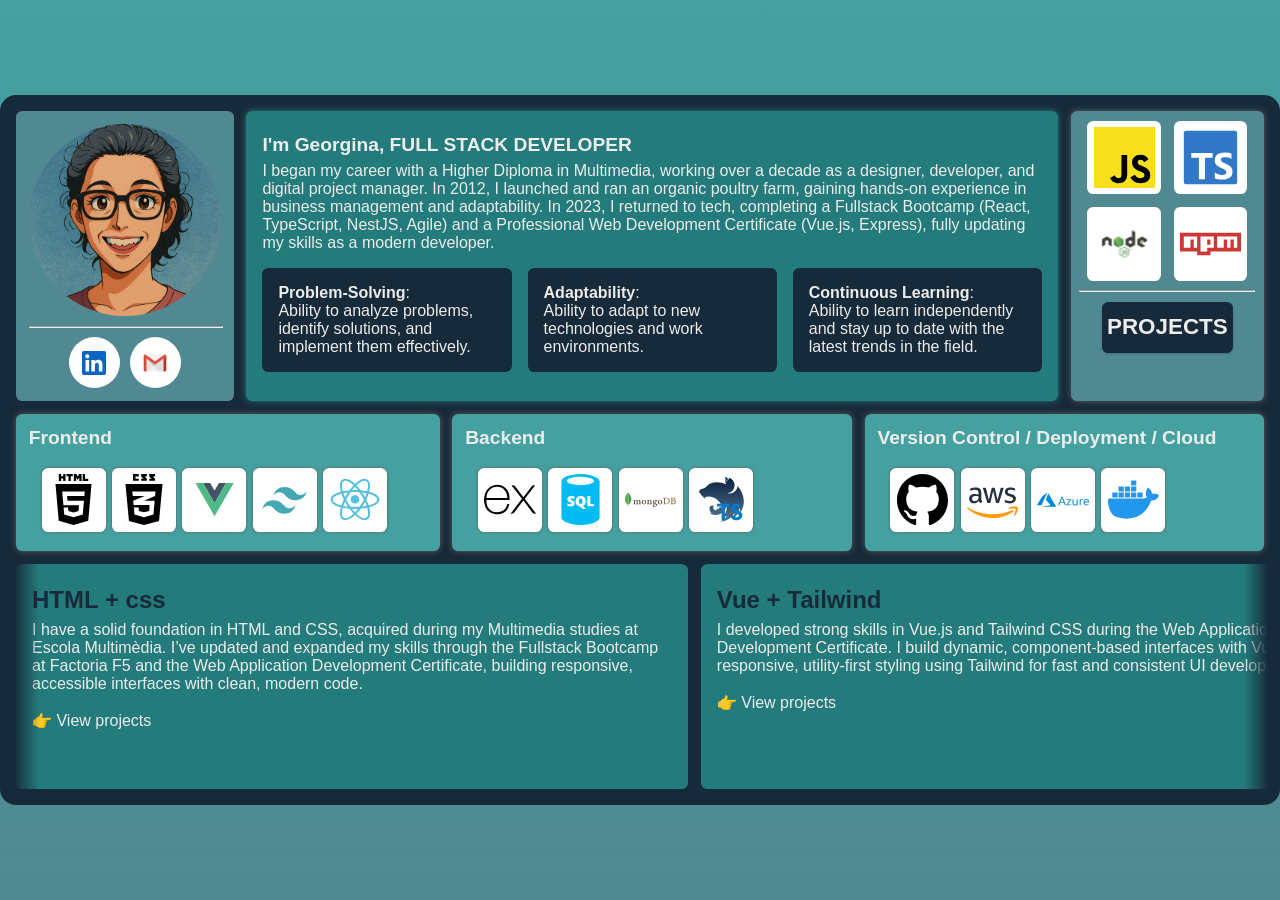
<file: index.html>
<!DOCTYPE html>
<html lang="en">
  <head>
    <meta charset="UTF-8" />
    <meta name="viewport" content="width=device-width, initial-scale=1.0" />
    <link rel="stylesheet" href="index.css" />
    <title>Georgina Tomas - Portfolio</title>
  </head>
  <body>

    <main>
        <section id="hello" class="showRight" style="view-transition-name: hello;">
          <!-- <h1 id="welcome">Welcome</h1> -->
          <div>
            <img
              src="./assets/img/ChatGPT -avatar3.png"
              alt="Avatar Georgina"
            />
          </div>
          <hr />
          <div id="contact">
            <a
              href="https://www.linkedin.com/in/georgina-tomas/"
              target="_blank"
            >
              <img
                src="./assets/img/logos/linkedin-svgrepo-com.svg"
                alt="Linkedin"
            /></a>
            <a href="mailto:georginatomass@gmail.com" target="_blank"
              ><img
                src="./assets/img/logos/gmail-old-svgrepo-com.svg"
                alt="Linkedin"
            /></a>
          </div>
        </section>
        <section id="intro" class="showBottom">
          <article>
            <h4>I'm Georgina, FULL STACK DEVELOPER</h4>
            <p>
              I began my career with a Higher Diploma in Multimedia, working
              over a decade as a designer, developer, and digital project
              manager. In 2012, I launched and ran an organic poultry farm,
              gaining hands-on experience in business management and
              adaptability. In 2023, I returned to tech, completing a Fullstack
              Bootcamp (React, TypeScript, NestJS, Agile) and a Professional Web
              Development Certificate (Vue.js, Express), fully updating my
              skills as a modern developer.
            </p>
          </article>
          <article id="soft-skills">
            <ul>
              <li>
                <strong>Problem-Solving</strong>:
                <p>
                  Ability to analyze problems, identify solutions, and implement
                  them effectively.
                </p>
              </li>
              <li>
                <strong>Adaptability</strong>:
                <p>
                  Ability to adapt to new technologies and work environments.
                </p>
              </li>
              <li>
                <strong>Continuous Learning</strong>:
                <p>
                  Ability to learn independently and stay up to date with the
                  latest trends in the field.
                </p>
              </li>
            </ul>
          </article>
        </section>
        <section id="stack" class="showLeft" style="view-transition-name: stack;">
          <ul>
            <li>
              <img src="./assets/img/logos/javascript.svg" alt="Javascript" />
            </li>
            <li>
              <img
                src="./assets/img/logos/typescript-official-svgrepo-com.svg"
                alt="Typescript"
              />
            </li>
            <li>
              <img
                src="./assets/img/logos/node-js-svgrepo-com.svg"
                alt="NodeJS"
              />
            </li>
            <li>
              <img
                src="./assets/img/logos/npm-svgrepo-com.svg"
                alt="npm packages"
              />
            </li>
          </ul>
          <hr />

          <button id="btn-projects">
            Projects <span></span><span></span><span></span><span></span>
        </section>
        <section id="frontend" class="skills_box showRight">
          <h4>Frontend</h4>
          <ul>
            <li class="btn-html">
              <img
                src="./assets/img/logos/html5-01-svgrepo-com.svg"
                alt="Html 5"
              />
            </li>
            <li class="btn-html">
              <img
                src="./assets/img/logos/css3-01-svgrepo-com.svg"
                alt="CSS 3"
              />
            </li>
            <li class="btn-vue">
              <img
                src="./assets/img/logos/vue-vuejs-javascript-js-framework-svgrepo-com.svg"
                alt="Vue Js"
              />
            </li>
            <li class="btn-vue">
              <img
                src="./assets/img/logos/tailwind-svgrepo-com.svg"
                alt="Tailwind"
              />
            </li>
            <li id="btn-react">
              <img src="./assets/img/logos/react-svgrepo-com.svg" alt="React" />
            </li>
          </ul>
        </section>
        <section id="backend" class="skills_box showRight">
          <h4>Backend</h4>
          <ul>
            <li id="btn-express">
              <img
                src="./assets/img/logos/express-svgrepo-com.svg"
                alt="express js"
              />
            </li>
            <li id="btn-sql">
              <img
                src="./assets/img/logos/sql-database-generic-svgrepo-com.svg"
                alt="SQL Database"
              />
            </li>
            <li id="btn-mongo">
              <img
                src="./assets/img/logos/mongodb-logo-svgrepo-com.svg"
                alt="Mongo Db "
              />
            </li>
            <li id="btn-nest">
              <img
                src="./assets/img/logos/nest-service-ts-svgrepo-com.svg"
                alt="Nest "
              />
            </li>
          </ul>
        </section>
        <section id="git" class="skills_box showRight">
          <h4>Version Control / Deployment / Cloud</h4>
          <ul>
            <li id="btn-git">
              <img
                src="./assets/img/logos/github-142-svgrepo-com.svg"
                alt="Github"
              />
            </li>
            <li id="btn-aws">
              <img
                src="./assets/img/logos/aws-svgrepo-com.svg"
                alt="AWS Practitioner"
              />
            </li>
            <li id="btn-azure">
              <img src="./assets/img/logos/azure-svgrepo-com.svg" alt="Azure" />
            </li>
            <li id="btn-docker">
              <img
                src="./assets/img/logos/docker-svgrepo-com.svg"
                alt="Docker"
              />
            </li>
          </ul>
        </section>
        <section id="skill-desc-section" class="showTop">
          <div class="shadow-overlay"></div>
          <div id="skill-boxes">
            <article id="htmlcss">
              <h3>HTML + css</h3>
              <p>
                I have a solid foundation in HTML and CSS, acquired during my
                Multimedia studies at Escola Multimèdia. I’ve updated and
                expanded my skills through the Fullstack Bootcamp at Factoria F5
                and the Web Application Development Certificate, building
                responsive, accessible interfaces with clean, modern code.
              </p>
              <br />👉
              <a href="https://github.com/GeorginaTS" target="_blank"
                >View projects</a
              >
              <!-- <ul>
          <li>Mels del Montnegre</li>
          <li>TRIMA Motor</li>
        </ul> -->
            </article>
            <article id="Vue">
              <h3>Vue + Tailwind</h3>
              <p>
                I developed strong skills in Vue.js and Tailwind CSS during the
                Web Application Development Certificate. I build dynamic,
                component-based interfaces with Vue and apply responsive,
                utility-first styling using Tailwind for fast and consistent UI
                development.
              </p>
              <br />👉
              <a href="https://github.com/GeorginaTS" target="_blank"
                >View projects</a
              >
            </article>
            <article id="React">
              <h3>React</h3>
              <p>
                I gained my foundational knowledge of React during the Fullstack
                Bootcamp at Factoria F5. I understand the core concepts such as
                components, hooks, JSX, and API integration, and I use React to
                build modern, interactive web interfaces.
              </p>
            </article>
            <article id="express">
              <h3>Node + Express</h3>
              <p>
                I have experience building server-side applications with Node.js
                and Express, including routing, middleware, and error handling.
                I'm skilled in designing APIs and working with databases.
              </p>
              <br />👉
              <a href="https://github.com/GeorginaTS" target="_blank"
                >View projects</a
              >
            </article>
            <article id="sql">
              <h3>SQL</h3>
              <p>
                I have experience working with SQL databases, including MySQL. I
                can design and optimize databases for optimal performance and
                scalability.
              </p>
              <br />👉
              <a href="https://github.com/GeorginaTS" target="_blank"
                >View projects</a
              >
            </article>
            <article id="mongo">
              <h3>NoSQL</h3>
              <p>
                I have experience working with NoSQL databases, including
                MongoDB. I can design and optimize databases for optimal
                performance and scalability.
              </p>
              <br />👉
              <a href="https://github.com/GeorginaTS" target="_blank"
                >View projects</a
              >
            </article>
            <article id="nest">
              <h3>NestJS</h3>
              <p>
                I learned NestJS during the Fullstack Bootcamp at Factoria F5,
                where I built backend applications using this powerful Node.js
                framework. I'm confident working with its modular architecture,
                decorators, and API integration.
              </p>
            </article>
            <article id="git">
              <h3>Git +Github</h3>
              <p>
                I have experience working with version control systems like Git,
                including branching, merging, and resolving conflicts. I'm
                skilled in using GitHub for code collaboration and project
                management.
              </p>
              <br />👉
              <a href="https://github.com/GeorginaTS" target="_blank"
                >https://github.com/GeorginaTS</a
              >
            </article>
            <article id="aws">
              <h3>AWS</h3>
              <p>
                I hold the AWS Cloud Practitioner certification and have a solid
                understanding of core AWS services. I'm familiar with cloud
                concepts, deployment models, and best practices for building
                scalable web applications.
              </p>
            </article>
            <article id="azure">
              <h3>Azure</h3>
              <p>
                I gained foundational knowledge of Microsoft Azure through the
                Cloud Deploying course at the Autonomous University of
                Barcelona, part of the DigiAdvance project. The training focused
                on deploying and managing cloud infrastructure using modern
                tools and real-world scenarios.
              </p>
            </article>
            <article id="Docker">
              <h3>Docker</h3>
              <p>
                I gained basic knowledge of Docker and containerization through
                the “Docker for Beginners: Virtualization, Containers, and Cloud
                Orchestration” course (16 hours, Barcelona Activa). I learned
                how to build, run, and manage containers as part of a modern
                development workflow.
              </p>
            </article>
          </div>
        </section>
    </main>
    <script src="index.js"></script>
    <script src="https://cdn.botpress.cloud/webchat/v2.3/inject.js"></script>
    <script src="https://files.bpcontent.cloud/2025/02/18/06/20250218063921-88YIXUEN.js"></script>
  </body>
</html>
</file>
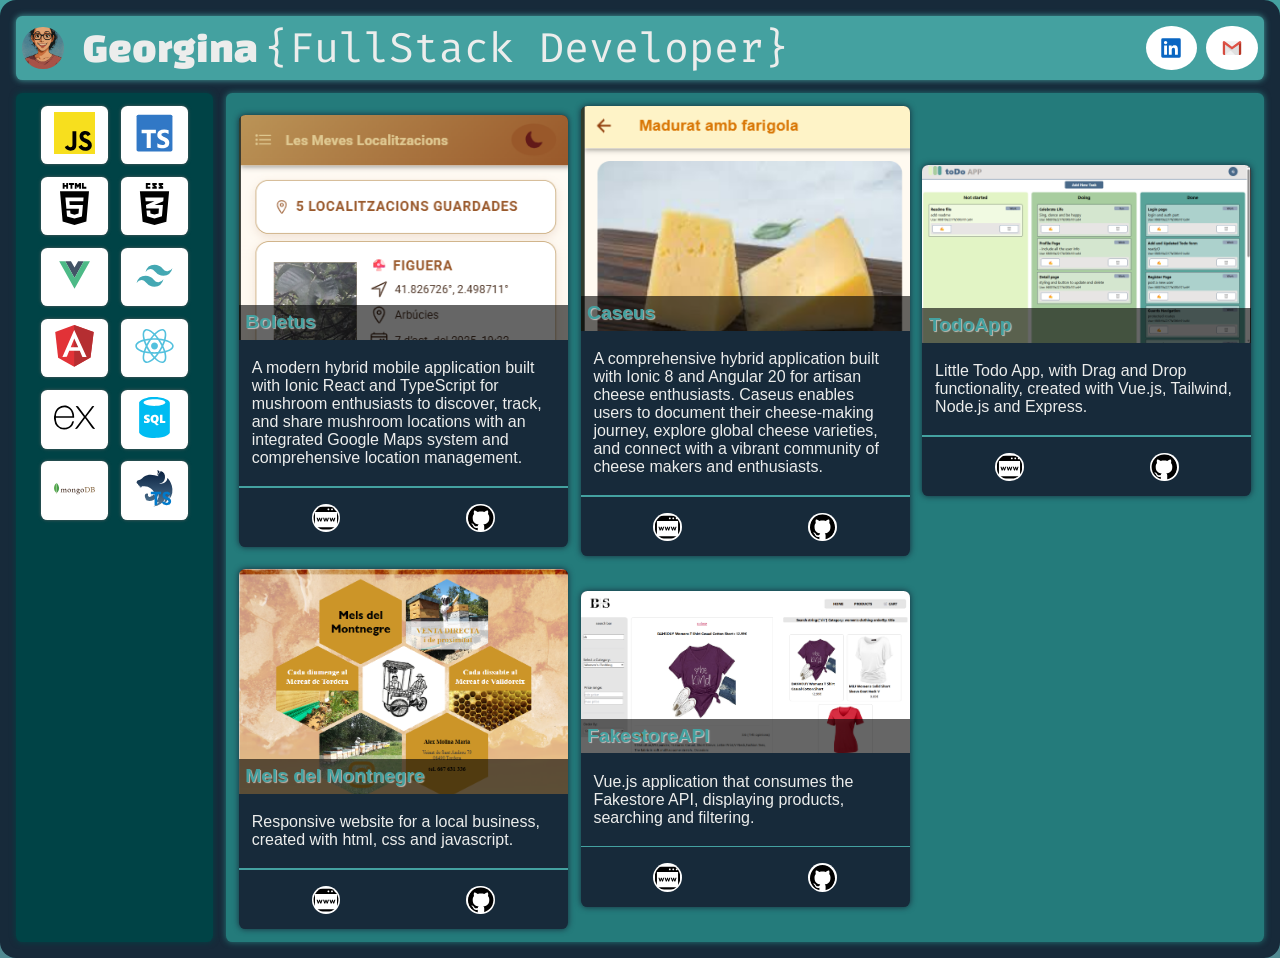
<file: projects.html>
<!DOCTYPE html>
<html lang="en">
  <head>
    <meta charset="UTF-8" />
    <meta name="viewport" content="width=device-width, initial-scale=1.0" />
    <link rel="stylesheet" href="./css/projects.css" />
    <link rel="preconnect" href="https://fonts.googleapis.com" />
    <link rel="preconnect" href="https://fonts.gstatic.com" crossorigin />
    <link
      href="https://fonts.googleapis.com/css2?family=Changa+One&family=Fira+Code:wght@300..700&family=Georama:ital,wght@0,100..900;1,100..900&display=swap"
      rel="stylesheet"
    />
    <title>Georgina Tomas - Projects</title>
  </head>
  <body>
    <main>
      <header id="header" style="view-transition-name: hello">
        <div>
          <img
            src="./assets/img/ChatGPT -avatar3.png"
            alt="Avatar Georgina"
            id="avatar"
          />
          <h4 id="name">Georgina <span>{FullStack Developer}</span></h4>
        </div>
        <div id="contact">
          <a href="https://www.linkedin.com/in/georgina-tomas/" target="_blank">
            <img
              src="./assets/img/logos/linkedin-svgrepo-com.svg"
              alt="Linkedin"
          /></a>
          <a href="mailto:georginatomass@gmail.com" target="_blank"
            ><img
              src="./assets/img/logos/gmail-old-svgrepo-com.svg"
              alt="Linkedin"
          /></a>
        </div>
      </header>
      <aside style="view-transition-name: stack">
        <ul>
          <li>
            <img src="./assets/img/logos/javascript.svg" alt="Javascript" />
          </li>
          <li>
            <img
              src="./assets/img/logos/typescript-official-svgrepo-com.svg"
              alt="Typescript"
            />
          </li>
          <li class="btn-html">
            <img
              src="./assets/img/logos/html5-01-svgrepo-com.svg"
              alt="Html 5"
            />
          </li>
          <li class="btn-html">
            <img src="./assets/img/logos/css3-01-svgrepo-com.svg" alt="CSS 3" />
          </li>
          <li class="btn-vue">
            <img
              src="./assets/img/logos/vue-vuejs-javascript-js-framework-svgrepo-com.svg"
              alt="Vue Js"
            />
          </li>
          <li class="btn-vue">
            <img
              src="./assets/img/logos/tailwind-svgrepo-com.svg"
              alt="Tailwind"
            />
          </li>
        <li class="btn-angular">
            <img
              src="./assets/img/logos/angular-icon-svgrepo-com.svg"
              alt="Angular"
            />
          </li>
          <li id="btn-react">
            <img src="./assets/img/logos/react-svgrepo-com.svg" alt="React" />
          </li>
          <li id="btn-express">
            <img
              src="./assets/img/logos/express-svgrepo-com.svg"
              alt="express js"
            />
          </li>
          <li id="btn-sql">
            <img
              src="./assets/img/logos/sql-database-generic-svgrepo-com.svg"
              alt="SQL Database"
            />
          </li>
          <li id="btn-mongo">
            <img
              src="./assets/img/logos/mongodb-logo-svgrepo-com.svg"
              alt="Mongo Db "
            />
          </li>
          <li id="btn-nest">
            <img
              src="./assets/img/logos/nest-service-ts-svgrepo-com.svg"
              alt="Nest "
            />
          </li>
        </ul>
      </aside>
      <section id="projects"></section>
    </main>
    <script src="js/projects.js"></script>
    <!-- <script src="https://cdn.botpress.cloud/webchat/v2.3/inject.js"></script>
    <script src="https://files.bpcontent.cloud/2025/02/18/06/20250218063921-88YIXUEN.js"></script> -->
  </body>
</html>
</file>
<file: index.css>
@import "./css/intro.css";
@import "./css/skills.css";
@import "./css/animation.css";

* {
  padding: 0;
  margin: 0;

}
:root {
  --color-background: rgb(23, 42, 58);
  --color-primary: #247b7b;
  --color-secondary: #004346;
  --color-tertiary: #508991;
  --color-accent: #44a1a0;
  --color-text: #ecedec;
  --color-text-dark: #172a3a;
}
body {
  content-visibility: auto;
  contain-intrinsic-size: 100vw 100vh;
  min-width: 100%;
  min-height: 100vh;
  font-family: Optima, Candara, "Noto Sans", source-sans-pro, sans-serif;
  font-weight: normal;
  background-color: var(--color-background);
  background: var(--color-background); /* fallback for old browsers */
  background: -webkit-linear-gradient(
    to top,
    var(--color-tertiary),
    var(--color-accent)
  ); /* Chrome 10-25, Safari 5.1-6 */
  background: linear-gradient(
    to top,
    var(--color-tertiary),
    var(--color-accent)
  ); /* W3C, IE 10+/ Edge, Firefox 16+, Chrome 26+, Opera 12+, Safari 7+ */

  color: var(--color-text);
  margin: 0;
  padding: 0;
  display: flex;
  flex-direction: column;
  justify-content: center;
  align-items: center;
}
hr {
  width: 100%;
  margin: 0.6rem 0;
}
h3 {
  font-weight: bold;
  font-size: 1.5rem;
  padding: 0.4rem 0;
  color: var(--color-background);
}
h4 {
  font-weight: bold;
  font-size: 1.2rem;
  padding: 0.4rem 0;
  color: var(--color-text);
}
main {
  max-width: 1280px;
  max-height: fit-content;
  padding: 1rem;
  display: grid;
  grid-template-columns: repeat(6, 1fr);
  gap: 0.8rem;
  align-items: start;
  border-radius: 1rem;
  background-color: var(--color-background);
  transition: all 1s;
  overflow: hidden;
}
a {
  text-decoration: none;
  color: var(--color-text);
  transition: all 0.3s ease-in-out;
}
ul {
  list-style: none;
}

/* Button projects */
button{
    width:100%;
    background: linear-gradient(to left top, var(--color-background) 50%, var(--color-background) 50%);
    border-style: none;
    color:var(--color-text);
    text-transform: uppercase;
    outline: none;
    cursor: pointer;
    position: relative;
    padding: 0px;
    overflow: hidden;
    transition: all .5s;
    box-shadow: 0px 1px 2px rgba(0,0,0,.2);
}
button span{
    position: absolute;
    display: block;
}
button span:nth-child(1){
    height: 3px;
    width:80%;
    top:0px;
    left:-200px;
    background: linear-gradient(to right, rgba(0,0,0,0), var(--color-accent));
    border-top-right-radius: 1px;
    border-bottom-right-radius: 1px;
    animation: span1 2s linear infinite;
    animation-delay: 1s;
}

@keyframes span1{
    0%{
        left:-200px
    }
    100%{
        left:200px;
    }
}
button span:nth-child(2){
    height: 70px;
    width: 3px;
    top:-70px;
    right:0px;
    background: linear-gradient(to bottom, rgba(0,0,0,0),var(--color-accent));
    border-bottom-left-radius: 1px;
    border-bottom-right-radius: 1px;
    animation: span2 2s linear infinite;
    animation-delay: 2s;
}
@keyframes span2{
    0%{
        top:-70px;
    }
    100%{
        top:70px;
    }
}
button span:nth-child(3){
    height:3px;
    width:10rem;
    right:-200px;
    bottom: 0px;
    background: linear-gradient(to left, rgba(0,0,0,0), var(--color-accent));
    border-top-left-radius: 1px;
    border-bottom-left-radius: 1px;
    animation: span3 2s linear infinite;
    animation-delay: 3s;
}
@keyframes span3{
    0%{
        right:-200px;
    }
    100%{
        right: 200px;
    }
}

button span:nth-child(4){
    height:70px;
    width:3px;
    bottom:-70px;
    left:0px;
    background: linear-gradient(to top, rgba(0,0,0,0),var(--color-accent));
    border-top-right-radius: 1px;
    border-top-left-radius: 1px;
    animation: span4 2s linear infinite;
    animation-delay: 4s;
}
@keyframes span4{
    0%{
        bottom: -70px;
    }
    100%{
        bottom:70px;
    }
}

button:hover{
    transition: all .5s;
    transform: rotate(-3deg) scale(1.1);
    box-shadow: 0px 3px 5px rgba(0,0,0,.4);
}
button:hover span{
    animation-play-state: paused;
}
@view-transition {
  navigation: auto;
  duration: 0.5s;
  easing: ease-in-out;
}

::view-transition-group(*) {
  animation-duration: 1s;
}
</file>
<file: css/projects.css>
@import "../index.css";

/* Mini Header -> project section*/
header {
  height: 3.2rem;
  grid-column: span 6;
  background-color: var(--color-accent);
  color: var(--color-text);
  border-radius: 0.4rem;
  box-shadow: 0px 0px 0.4rem var(--color-accent);
  display: none;
  justify-content: space-between;
  align-items: center;
  padding: 0.4rem;
}
#avatar {
  width: 2.6rem;
  height: 2.6rem;
  object-fit: cover;
  border-radius: 50%;
  cursor: pointer;
}
header>div {
  display: flex;
  justify-content: center;
  align-items: center;
  gap: 0.6rem;
}
header> div>a {
  background-color: white;
  border-radius: 50%;
  display: flex;
  justify-content: center;
  align-items: center;
  padding: 0.8rem;

  > img {
    width: 1.6rem;
    height: 1.6rem;
    object-fit: contain;
    border-radius: 50%;
  }
}
#name {
  font-family: "Changa One", sans-serif;
  font-weight: 400;
  font-style: normal;
  font-size: 2.6rem;
  margin-left: 0.6rem;
  > span {
    font-family: "Fira Code", monospace;
    color: var(--color-text);
  }
}

aside {
  grid-column: span 1;
  height: 100%;
  box-sizing: border-box;
  background-color: var(--color-secondary);
  box-shadow: 0px 0px 0.4rem var(--color-secondary);
  padding: 0.8rem;
  border-radius: 0.4rem;
  display: flex;
  flex-direction: column;
  justify-content: space-between;
}
aside > ul {
  display: flex;
  flex-wrap: wrap;
  justify-content: center;
  align-items: center;
  gap: 0.8rem;
  list-style: none;
}
aside > ul > li {
  background-color: white;
  color: var(--color-text);
  padding: 0.4rem 0.8rem;
  border-radius: 0.4rem;
  box-shadow: 0px 0px 0.2rem #5f5e5e;
  cursor: pointer;
  transition: all 0.3s ease-in-out;
}
aside > ul > li > img {
  width: 2.6rem;
  object-fit: contain;
}
#projects {
  width: 100%;
  height: 100%;
  box-sizing: border-box;
  grid-column: span 5;
  background-color: var(--color-primary);
  box-shadow: 0px 0px 0.4rem var(--color-primary);
  color: var(--color-text);
  padding: 0.8rem;
  border-radius: 0.4rem;
}
#projects > ul {
  display: grid;
  grid-template-columns: repeat(auto-fit, minmax(320px, 1fr));
  justify-content: center;
  align-items: center;
  gap: 0.8rem;
  list-style: none;
  width: 100%;
  height: fit-content;
  box-sizing: border-box;
}
#projects > ul > li {
  display: flex;
  /* height: 100%; /* Ajusta la altura de les cards <article> del projecte */
}
article {
  min-width: 320px;
  height: 100%;
  display: flex;
  flex-direction: column;
  justify-content: space-between;
  gap: 0.4rem;
  box-sizing: border-box;
  background-color: var(--color-background);
  box-shadow: 0px 0px 0.4rem var(--color-background);
  border-radius: 0.4rem;
  overflow: hidden;
  flex:1;
}
article > div > a > img {
  width: 1.6rem;
  height: 1.6rem;
  background-color: white;
  padding: 0.1rem;
  border-radius: 50%;
}
article div {
  border-radius: 0.4rem;
  display: flex;
  justify-content: space-around;
  align-items: center;
}
article div > a {
  color: var(--color-text);
  text-decoration: none;
  font-weight: bold;
  font-size: 1.2rem;
  margin: 0;
}
article p {
  padding: 0.8rem;
}
article >hr {
  width: 100%;
  height: 0.1rem;
  background-color: var(--color-accent);
  border: none;
  margin: 0;
}
.project-img {
  position: relative;
  padding: 0;
}
.project-img >img {
  width: 100%;
  max-height:25vh;
  object-fit: cover;
  object-position: 0% 0%;
}
.project-img > h4 {
  width: 100%;
  box-sizing: border-box;
  position: absolute;
  bottom: 0px;
  padding: 0.4rem;
  color: var(--color-accent);
  background-color: rgba(0, 0, 0, 0.6); /* fons semitransparent */
  font-size: 1.2rem;
}
.project-img> h4 > span {
  text-shadow: 1px 1px 1px  rgba(255, 255, 255, 0.599);
  font-weight: bold;
}
.project-links {
  padding: 0.6rem;
}
</file>
